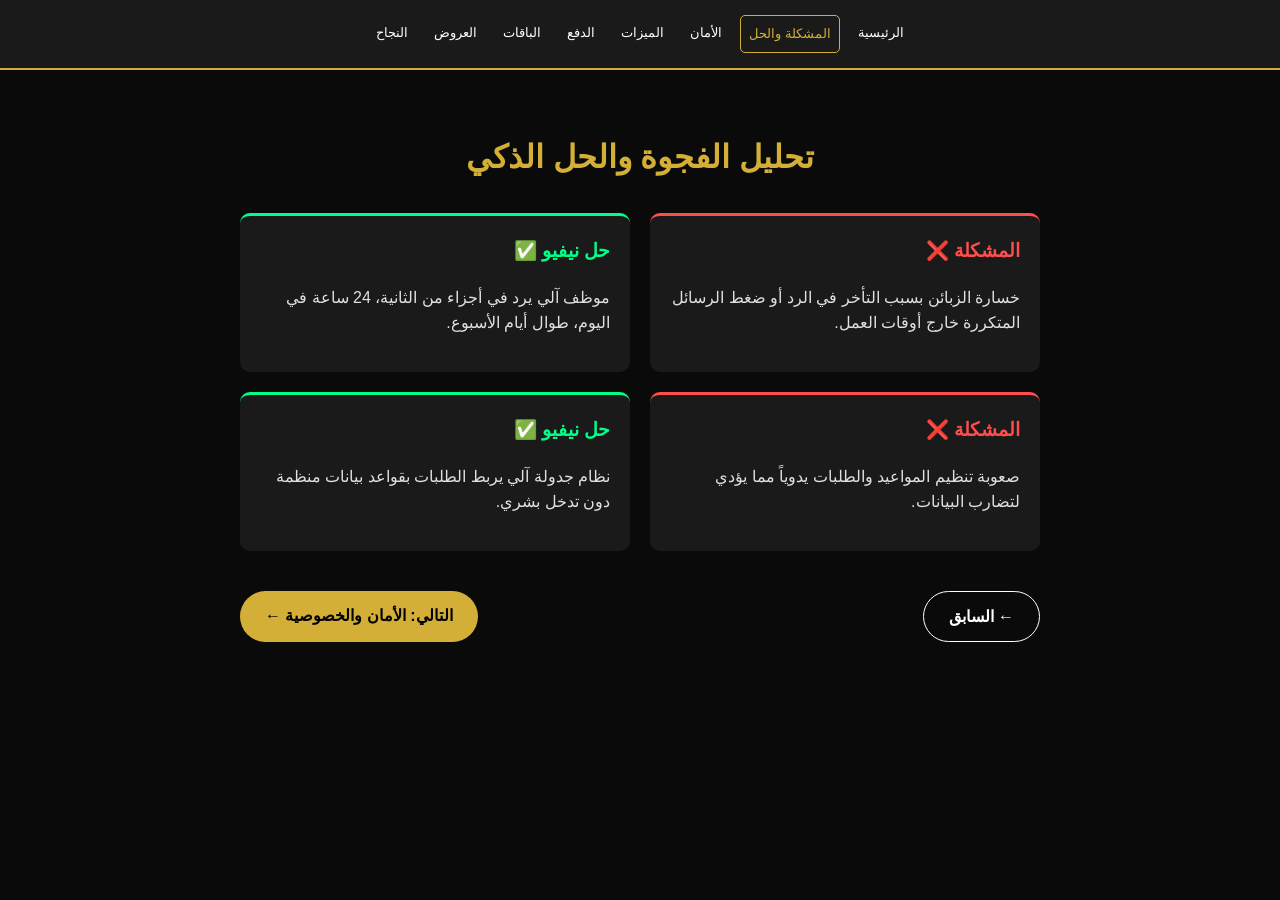
<file: problem.html>
<!DOCTYPE html>
<html lang="ar" dir="rtl">
<head>
    <meta charset="UTF-8">
    <meta name="viewport" content="width=device-width, initial-scale=1.0">
    <title>المشكلة والحل | NIVIO CHAT</title>
    <style>
        :root { --gold: #D4AF37; --dark: #0a0a0a; --gray: #1a1a1a; --text: #e0e0e0; }
        body { background: var(--dark); color: var(--text); font-family: sans-serif; margin: 0; line-height: 1.6; text-align: center; }
        
        nav { background: var(--gray); padding: 15px; position: sticky; top: 0; border-bottom: 2px solid var(--gold); display: flex; justify-content: center; gap: 10px; flex-wrap: wrap; }
        nav a { color: white; text-decoration: none; font-size: 0.8rem; padding: 8px; border-radius: 5px; }
        .active { color: var(--gold); border: 1px solid var(--gold); }

        .container { padding: 40px 20px; max-width: 800px; margin: auto; }
        h1 { color: var(--gold); margin-bottom: 30px; }
        
        .grid { display: grid; grid-template-columns: 1fr 1fr; gap: 20px; text-align: right; }
        .card { background: var(--gray); padding: 20px; border-radius: 10px; border-top: 3px solid #ff4d4d; }
        .card.solution { border-top: 3px solid #00ff88; }
        
        .card h3 { margin-top: 0; color: #ff4d4d; }
        .solution h3 { color: #00ff88; }

        .btn-nav { display: flex; justify-content: space-between; margin-top: 40px; }
        .btn { padding: 12px 25px; border-radius: 50px; text-decoration: none; font-weight: bold; }
        .next { background: var(--gold); color: black; }
        .prev { border: 1px solid white; color: white; }

        @media (max-width: 600px) { .grid { grid-template-columns: 1fr; } }
    </style>
</head>
<body>

<nav>
    <a href="index.html">الرئيسية</a>
    <a href="problem.html" class="active">المشكلة والحل</a>
    <a href="security.html">الأمان</a>
    <a href="features.html">الميزات</a>
    <a href="payment.html">الدفع</a>
    <a href="prices.html">الباقات</a>
    <a href="offers.html">العروض</a>
    <a href="success.html">النجاح</a>
</nav>

<div class="container">
    <h1>تحليل الفجوة والحل الذكي</h1>
    
    <div class="grid">
        <div class="card">
            <h3>المشكلة ❌</h3>
            <p>خسارة الزبائن بسبب التأخر في الرد أو ضغط الرسائل المتكررة خارج أوقات العمل.</p>
        </div>
        <div class="card solution">
            <h3>حل نيفيو ✅</h3>
            <p>موظف آلي يرد في أجزاء من الثانية، 24 ساعة في اليوم، طوال أيام الأسبوع.</p>
        </div>
        <div class="card">
            <h3>المشكلة ❌</h3>
            <p>صعوبة تنظيم المواعيد والطلبات يدوياً مما يؤدي لتضارب البيانات.</p>
        </div>
        <div class="card solution">
            <h3>حل نيفيو ✅</h3>
            <p>نظام جدولة آلي يربط الطلبات بقواعد بيانات منظمة دون تدخل بشري.</p>
        </div>
    </div>

    <div class="btn-nav">
        <a href="index.html" class="btn prev">← السابق</a>
        <a href="security.html" class="btn next">التالي: الأمان والخصوصية ←</a>
    </div>
</div>

</body>
</html>
</file>
